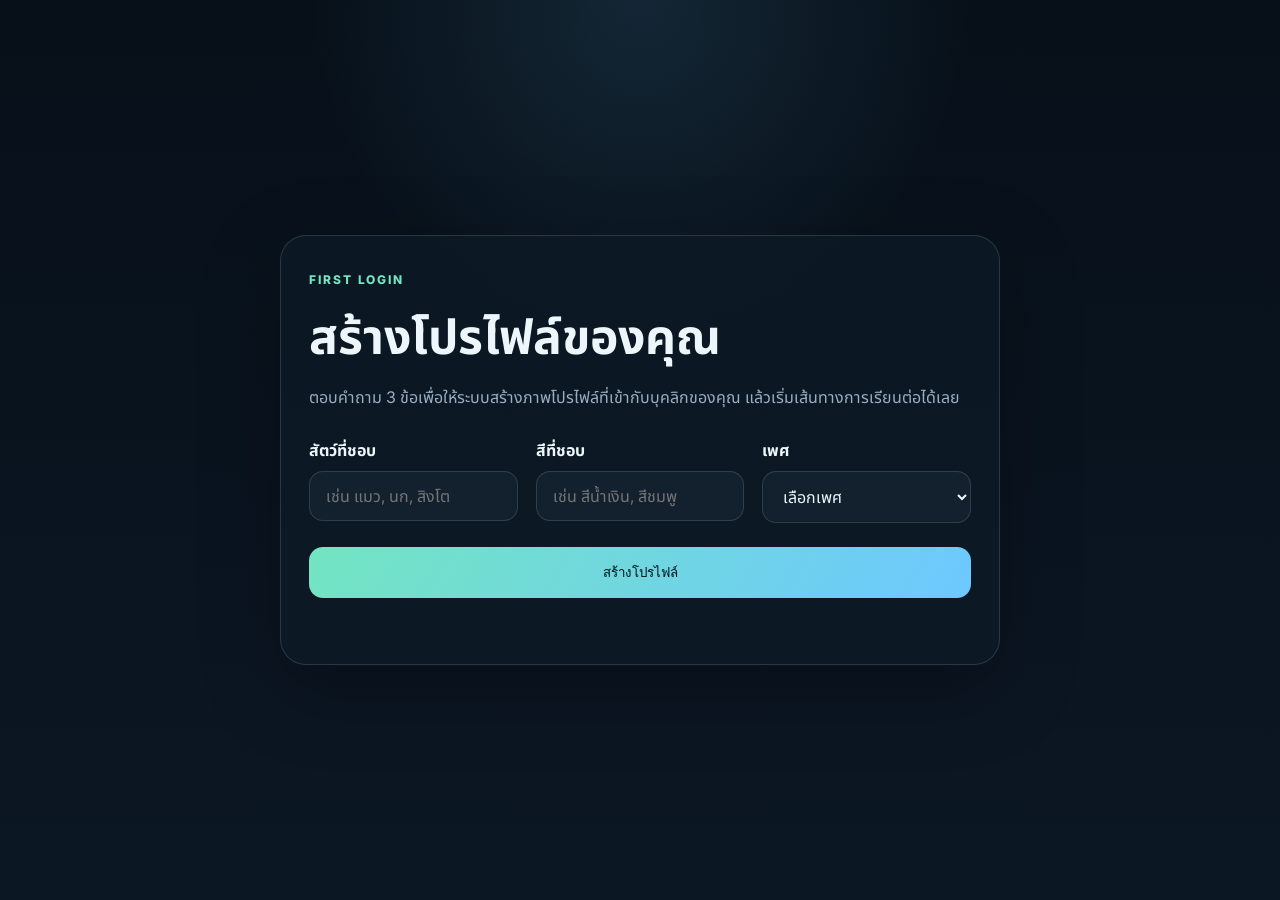
<file: templates/onboarding.html>
<!doctype html>
<html lang="th">
  <head>
    <meta charset="utf-8" />
    <meta name="viewport" content="width=device-width, initial-scale=1" />
    <title>Onboarding | Enlightenment Compass</title>
    <link rel="preconnect" href="https://fonts.googleapis.com" />
    <link rel="preconnect" href="https://fonts.gstatic.com" crossorigin />
    <link href="https://fonts.googleapis.com/css2?family=Inter:wght@400;600;700;800&family=Noto+Sans+Thai:wght@400;600;700;800&display=swap" rel="stylesheet" />
    <style>
      :root {
        color-scheme: dark;
        --bg: #071019;
        --panel: rgba(13, 25, 36, 0.9);
        --panel-2: rgba(20, 34, 48, 0.9);
        --border: rgba(167, 204, 222, 0.18);
        --text: #edf7fb;
        --muted: #99afc1;
        --accent: #73e5c1;
        --accent-2: #6dc8ff;
        --danger: #ff8d95;
      }
      * { box-sizing: border-box; }
      body {
        margin: 0; min-height: 100vh; display: grid; place-items: center;
        background: radial-gradient(circle at top, rgba(109, 200, 255, 0.12), transparent 30%), linear-gradient(180deg, var(--bg), #0c1724 100%);
        color: var(--text); font-family: "Inter", "Noto Sans Thai", sans-serif;
      }
      main {
        width: min(100% - 32px, 720px);
        background: var(--panel);
        border: 1px solid var(--border); border-radius: 26px; box-shadow: 0 24px 80px rgba(0,0,0,0.25);
        padding: 36px 28px 28px;
      }
      .eyebrow { color: var(--accent); text-transform: uppercase; letter-spacing: 0.16em; font-weight: 800; font-size: 0.75rem; }
      h1 { margin: 16px 0 8px; font-size: clamp(2rem, 5vw, 3rem); }
      p { margin: 0; color: var(--muted); line-height: 1.7; }
      form { margin-top: 28px; }
      .field-grid { display: grid; grid-template-columns: repeat(auto-fit, minmax(200px, 1fr)); gap: 18px; }
      label { display: block; margin-bottom: 8px; font-weight: 700; }
      input, select { width: 100%; padding: 14px 16px; border-radius: 14px; border: 1px solid var(--border); background: var(--panel-2); color: var(--text); font: inherit; }
      input:focus, select:focus { outline: 2px solid rgba(115, 229, 193, 0.35); border-color: rgba(115, 229, 193, 0.7); }
      button {
        margin-top: 24px; width: 100%; border: none; border-radius: 14px; padding: 15px 20px;
        background: linear-gradient(120deg, var(--accent), var(--accent-2)); color: #04131d; font: 800 1rem inherit; cursor: pointer;
      }
      button:disabled { opacity: 0.7; cursor: wait; }
      #message { min-height: 22px; margin-top: 16px; font-weight: 600; }
      .error { color: var(--danger); }
      .success { color: var(--accent); }
    </style>
  </head>
  <body>
    <main>
      <div class="eyebrow">First Login</div>
      <h1>สร้างโปรไฟล์ของคุณ</h1>
      <p>ตอบคำถาม 3 ข้อเพื่อให้ระบบสร้างภาพโปรไฟล์ที่เข้ากับบุคลิกของคุณ แล้วเริ่มเส้นทางการเรียนต่อได้เลย</p>

      <form id="onboarding-form">
        <div class="field-grid">
          <div>
            <label for="favoriteAnimal">สัตว์ที่ชอบ</label>
            <input id="favoriteAnimal" name="favoriteAnimal" type="text" maxlength="80" placeholder="เช่น แมว, นก, สิงโต" required />
          </div>
          <div>
            <label for="favoriteColor">สีที่ชอบ</label>
            <input id="favoriteColor" name="favoriteColor" type="text" maxlength="80" placeholder="เช่น สีน้ำเงิน, สีชมพู" required />
          </div>
          <div>
            <label for="gender">เพศ</label>
            <select id="gender" name="gender" required>
              <option value="">เลือกเพศ</option>
              <option value="ชาย">ชาย</option>
              <option value="หญิง">หญิง</option>
              <option value="นอนไบนารี">นอนไบนารี</option>
              <option value="ไม่ต้องการระบุ">ไม่ต้องการระบุ</option>
            </select>
          </div>
        </div>
        <button id="submit-button" type="submit">สร้างโปรไฟล์</button>
        <div id="message" aria-live="polite"></div>
      </form>
    </main>

    <script>
      const form = document.getElementById('onboarding-form');
      const message = document.getElementById('message');
      const submitButton = document.getElementById('submit-button');

      function showMessage(text, isError = false) {
        message.textContent = text;
        message.className = isError ? 'error' : 'success';
      }

      async function requestJson(url, options = {}) {
        const response = await fetch(url, { credentials: 'same-origin', headers: { 'Content-Type': 'application/json' }, ...options });
        const body = await response.json().catch(() => ({}));
        if (!response.ok || !body.ok) {
          throw new Error(body.error || 'Request failed');
        }
        return body;
      }

      form.addEventListener('submit', async (event) => {
        event.preventDefault();
        submitButton.disabled = true;
        showMessage('');

        try {
          const payload = {
            favoriteAnimal: document.getElementById('favoriteAnimal').value.trim(),
            favoriteColor: document.getElementById('favoriteColor').value.trim(),
            gender: document.getElementById('gender').value,
          };

          showMessage('กำลังใช้คำตอบของคุณสร้างรูปโปรไฟล์ อาจใช้เวลาสักครู่...');
          await requestJson('/api/profile/onboarding', {
            method: 'POST',
            body: JSON.stringify(payload),
          });

          showMessage('สร้างโปรไฟล์สำเร็จ กำลังนำคุณไปยัง Roadmap...');
          window.location.href = '/select-track';
        } catch (error) {
          showMessage(error.message, true);
        } finally {
          submitButton.disabled = false;
        }
      });
    </script>
  </body>
</html>
</file>
